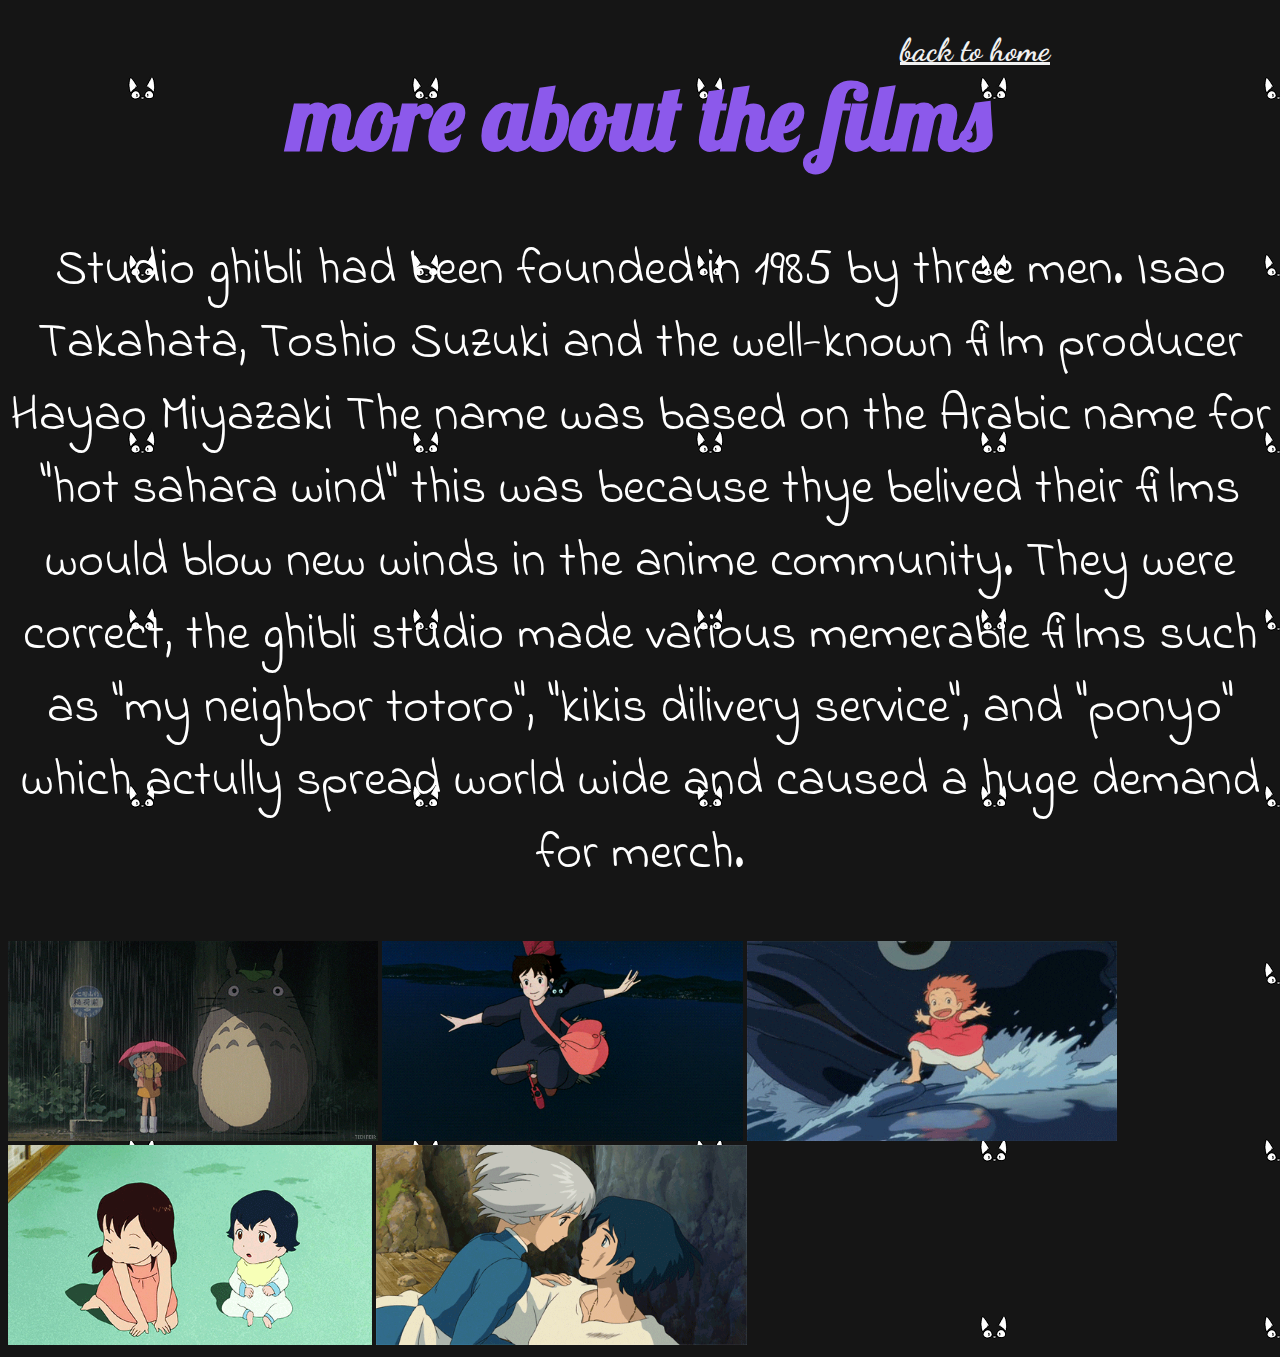
<file: product.html>
<!DOCTYPE html>
<html lang="en" dir="ltr">
 <a href="index.html" class="lol"><h1> back to home</h1></a>
   <link rel="stylesheet" type+ href="css/style.css">
 <link href="https://fonts.googleapis.com/css?family=Lobster&display=swap" rel="stylesheet">
 <link href="https://fonts.googleapis.com/css?family=Indie+Flower&display=swap" rel="stylesheet">
   <link href="https://fonts.googleapis.com/css?family=Dancing+Script&display=swap" rel="stylesheet">
  <head>
    <meta charset="utf-8">
    <title></title>
  </head>
  <body>
      <body style="background-image: url('img/kiki.jpg')">
    <h1 class="kay">more about the films</h1>
    <p class="well">Studio ghibli had been founded in 1985 by three men. Isao Takahata, Toshio Suzuki and the well-known film producer Hayao Miyazaki
      The name was based on the Arabic name for "hot sahara wind" this was because thye belived their films would blow new winds in the anime community.
      They were correct, the ghibli studio made various memerable films such as "my neighbor totoro",
      "kikis dilivery service", and "ponyo" which actully spread world wide and caused a huge demand for merch.</p>
        <img src="img/toto.jpg" alt="toto" height="200" />
          <img src="img/mono.jpg" alt="mono" height="200" />
            <img src="img/ponyo.jpg" alt="ponyo" height="200" />
              <img src="img/wolf.jpg" alt="wolf" height="200" />
                <img src="img/howl.jpg" alt="howl" height="200" />
  </body>
</html>
</file>
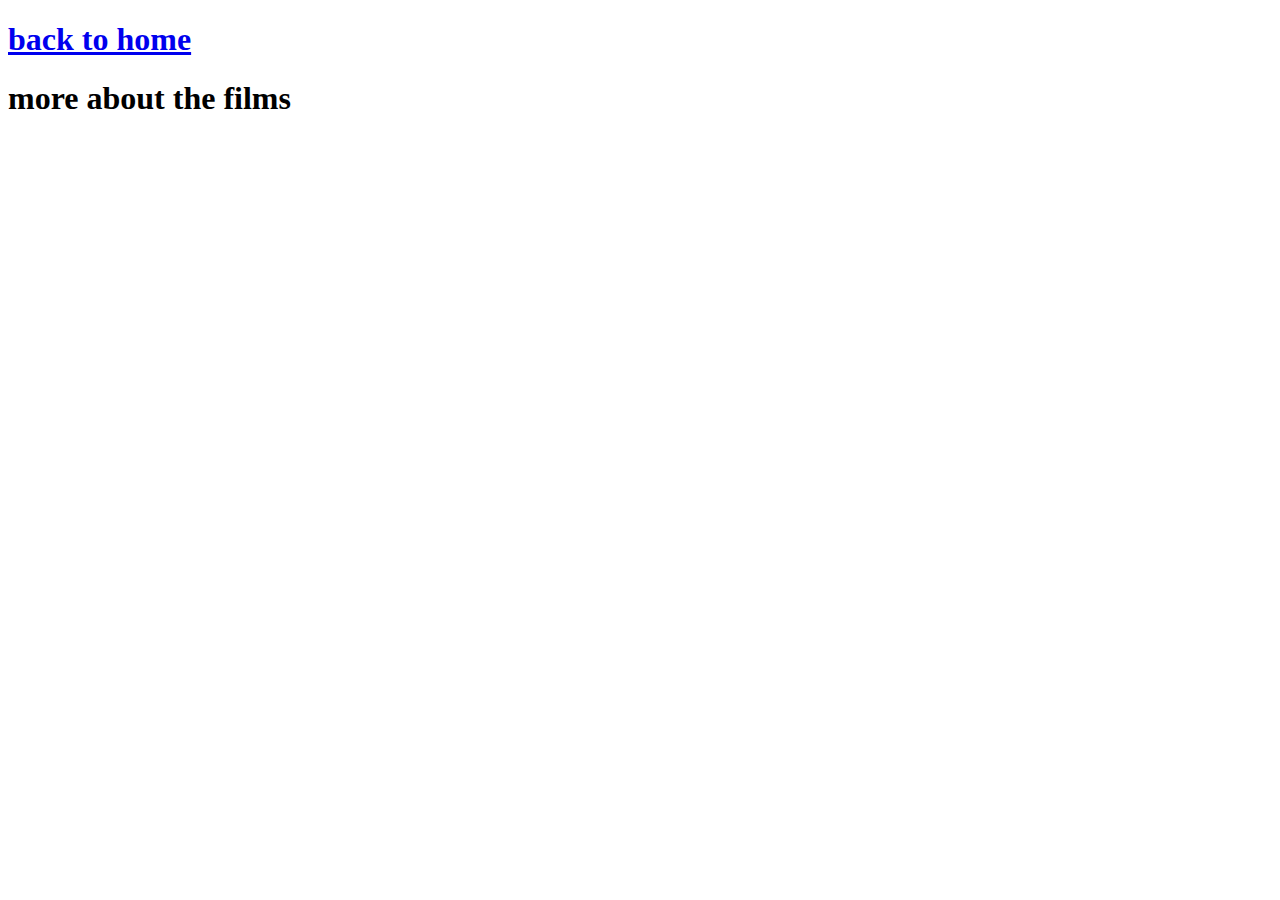
<file: iss/product.html>
<!DOCTYPE html>
<html lang="en" dir="ltr">
 <a href="index.html"><h1> back to home</h1></a>
 <link href="https://fonts.googleapis.com/css?family=Lobster&display=swap" rel="stylesheet">
  <head>
    <meta charset="utf-8">
    <title></title>
  </head>
  <body>
    <h1 class='kay'>more about the films</h1>
    <p>

  </body>
</html>
</file>
<file: css/style.css>
.joe{
  font-size:90px;
  color:rgb(0, 0, 0);
  font-family: 'Lobster', cursive;
position: absolute;top:10px;left:600px;
}
.center{

  top:100px;left:400px;
}
.kev{
  border-color: rgb(135, 143, 201);
  position: absolute;top:400px;left:690px;
}
.kay{
  font-size:90px;
  color:rgb(140, 89, 235);
  font-family: 'Lobster', cursive;
  text-align:center;
}
.well{
  font-size:50px;
  color:rgb(255, 255, 255);
  font-family: 'Indie Flower', cursive;
    text-align:center;
}
.lol{
  color: rgb(241, 241, 241);
  font-family: 'Dancing Script', cursive;
    position: absolute;top:10px;left:900px;
}
.meme{
  top:100px;left:500px;
}
.mark{
  font-size:40px;
  color:rgb(0, 0, 0);
  top:300px;
  left:50px;
  width: 40%;
}
.ok{
  font-size:90px;
  color:rgb(140, 89, 235);
  font-family: 'Lobster', cursive;
  text-align:center;
}
.ha{
  width:100%
}
.okie{
    font-family: 'Lobster', cursive;
  position: absolute;top:70px;left:1300px;
}
.mah{
    font-family: 'Lobster', cursive;
    position: absolute;top:70px;left:90px;
}
.hm{
  marquee scrollamount="10"
direction="left"
behavior="scroll"
}
</file>
